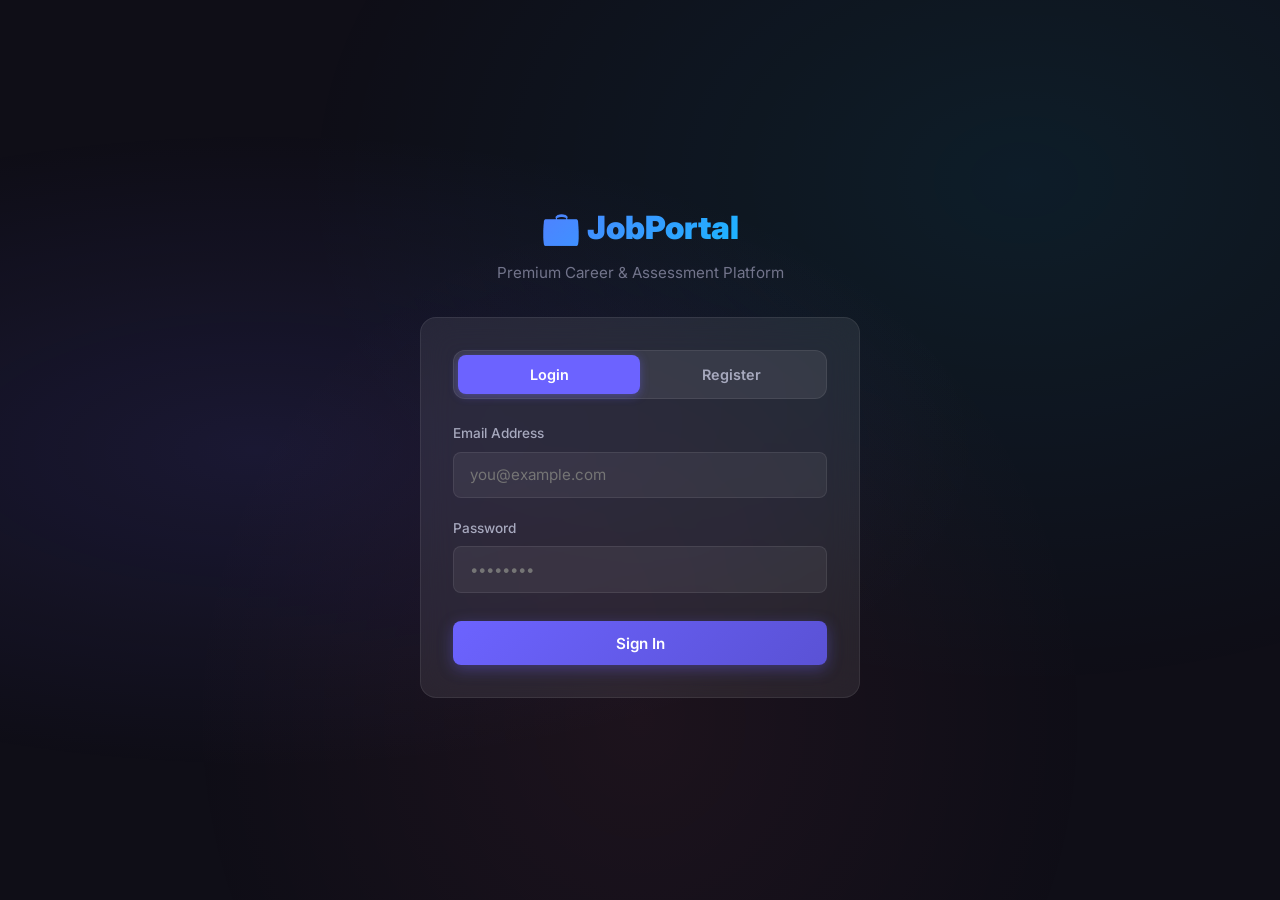
<file: frontend/index.html>
<!DOCTYPE html>
<html lang="en">
<head>
  <meta charset="UTF-8">
  <meta name="viewport" content="width=device-width, initial-scale=1.0">
  <title>Role-Based Job Assessment Portal</title>
  <link rel="stylesheet" href="style.css">
</head>
<body>

  <!-- Loading Overlay -->
  <div id="loadingOverlay" class="loading-overlay hidden">
    <div class="loading-content">
      <div class="spinner-lg"></div>
      <p id="loadingMessage">Loading...</p>
    </div>
  </div>

  <!-- Toast Container -->
  <div id="toastContainer" class="toast-container"></div>

  <!-- Authentication Page -->
  <div id="authPage" class="auth-page">
    <div class="auth-container">
      <div class="auth-header">
        <div class="auth-logo">💼 JobPortal</div>
        <p>Premium Career & Assessment Platform</p>
      </div>

      <div class="glass-card">
        <div class="auth-tabs">
          <button id="tabLogin" class="active" onclick="switchAuthMode('login')">Login</button>
          <button id="tabRegister" onclick="switchAuthMode('register')">Register</button>
        </div>

        <form id="authForm" onsubmit="handleAuth(event)">
          <div id="registerFields" class="hidden">
            <div class="form-group">
              <label for="nameInput">Full Name</label>
              <input type="text" id="nameInput" placeholder="Enter your full name">
            </div>
            <div class="form-group">
              <label for="roleInput">Account Role</label>
              <select id="roleInput">
                <option value="STUDENT">Student / Job Seeker</option>
                <option value="ADMIN">Admin / Recruiter</option>
              </select>
            </div>
          </div>

          <div class="form-group">
            <label for="emailInput">Email Address</label>
            <input type="email" id="emailInput" placeholder="you@example.com" required>
          </div>

          <div class="form-group">
            <label for="passwordInput">Password</label>
            <input type="password" id="passwordInput" placeholder="••••••••" required>
          </div>

          <button type="submit" class="btn btn-primary btn-full mt-1" id="authSubmitBtn">Sign In</button>
        </form>
      </div>
    </div>
  </div>

  <!-- Main Application -->
  <div id="appPage" class="hidden">
    <!-- Navigation -->
    <nav class="navbar">
      <div class="logo">
        <span class="logo-icon">💼</span>
        <span>JobPortal</span>
      </div>

      <div class="nav-links">
        <!-- Admin Links -->
        <div id="adminNavLinks" class="hidden">
          <button onclick="router('adminDashboard')">Dashboard</button>
          <button onclick="router('adminJobs')">Manage Jobs</button>
          <button onclick="router('adminApplicants')">Applicants</button>
          <button onclick="router('adminTests')">Tests</button>
          <button onclick="router('adminResults')">Results</button>
        </div>

        <!-- Student Links -->
        <div id="studentNavLinks" class="hidden">
          <button onclick="router('studentDashboard')">Dashboard</button>
          <button onclick="router('studentJobs')">Browse Jobs</button>
          <button onclick="router('studentTests')">My Tests</button>
          <button onclick="router('studentResults')">My Results</button>
        </div>

        <div class="nav-user">
          <span id="userRoleBadge" class="badge-role"></span>
          <div class="avatar" id="userAvatar">U</div>
          <span id="userNameDisplay" class="nav-text"></span>
          <button onclick="logout()" class="btn-sm" style="margin-left: 0.5rem; color: var(--danger);"><span class="nav-text">Logout</span><span class="hidden nav-icon">🚪</span></button>
        </div>
      </div>
    </nav>

    <div class="container">
      <!-- ================= ADMIN VIEWS ================= -->
      
      <!-- Admin Dashboard -->
      <section id="adminDashboardView" class="view hidden">
        <div class="page-header">
          <h1>Admin Dashboard</h1>
          <p>Platform overview and statistics</p>
        </div>
        <div class="dashboard-grid">
          <div class="stat-card">
            <div class="stat-icon purple">💼</div>
            <div class="stat-info">
              <h3 id="statTotalJobs">0</h3>
              <p>Total Jobs</p>
            </div>
          </div>
          <div class="stat-card">
            <div class="stat-icon pink">👥</div>
            <div class="stat-info">
              <h3 id="statTotalApplicants">0</h3>
              <p>Applications</p>
            </div>
          </div>
          <div class="stat-card">
            <div class="stat-icon cyan">📝</div>
            <div class="stat-info">
              <h3 id="statTestsCreated">0</h3>
              <p>Tests Created</p>
            </div>
          </div>
          <div class="stat-card">
            <div class="stat-icon green">📊</div>
            <div class="stat-info">
              <h3 id="statTotalResults">0</h3>
              <p>Results Evaluated</p>
            </div>
          </div>
        </div>
      </section>

      <!-- Admin Jobs Management -->
      <section id="adminJobsView" class="view hidden">
        <div class="page-header flex-between">
          <div>
            <h1>Manage Jobs</h1>
            <p>Create, edit, and delete job postings</p>
          </div>
          <button class="btn btn-primary" onclick="showCreateJobModal()">+ Create New Job</button>
        </div>
        <div class="jobs-grid" id="adminJobsGrid">
          <!-- Populated by JS -->
        </div>
      </section>

      <!-- Admin Applicants Management -->
      <section id="adminApplicantsView" class="view hidden">
        <div class="page-header">
          <h1>Manage Applicants</h1>
          <p>Review applications and update status</p>
        </div>
        <div class="glass-card" style="padding: 0; overflow-x: auto;">
          <table class="results-table" id="adminApplicantsTable">
            <thead>
              <tr>
                <th>Applicant</th>
                <th>Job Title</th>
                <th>Date Applied</th>
                <th>Status</th>
                <th>Action</th>
              </tr>
            </thead>
            <tbody>
              <!-- Populated by JS -->
            </tbody>
          </table>
        </div>
      </section>

      <!-- Admin Tests Management -->
      <section id="adminTestsView" class="view hidden">
        <div class="page-header flex-between">
          <div>
            <h1>Manage Tests</h1>
            <p>Create and assign assessments</p>
          </div>
          <button class="btn btn-primary" onclick="showCreateTestModal()">+ Create Assessment</button>
        </div>
        <div class="jobs-grid" id="adminTestsGrid">
          <!-- Populated by JS -->
        </div>
      </section>

      <!-- Admin Results Evaluation -->
      <section id="adminResultsView" class="view hidden">
        <div class="page-header">
          <h1>Test Results</h1>
          <p>Evaluate scores and select candidates</p>
        </div>
        <div class="glass-card" style="padding: 0; overflow-x: auto;">
          <table class="results-table" id="adminResultsTable">
            <thead>
              <tr>
                <th>Applicant</th>
                <th>Test Title</th>
                <th>Score</th>
                <th>Status</th>
                <th>Action</th>
              </tr>
            </thead>
            <tbody>
              <!-- Populated by JS -->
            </tbody>
          </table>
        </div>
      </section>

      <!-- ================= STUDENT VIEWS ================= -->

      <!-- Student Dashboard -->
      <section id="studentDashboardView" class="view hidden">
        <div class="page-header">
          <h1>Student Dashboard</h1>
          <p>Welcome back, <span id="studentWelcomeName"></span></p>
        </div>
        <div class="dashboard-grid">
          <div class="stat-card" style="cursor: pointer;" onclick="router('studentJobs')">
            <div class="stat-icon purple">💼</div>
            <div class="stat-info">
              <h3 id="statAvailableJobs">0</h3>
              <p>Available Jobs</p>
            </div>
          </div>
          <div class="stat-card">
            <div class="stat-icon pink">📄</div>
            <div class="stat-info">
              <h3 id="statMyApplications">0</h3>
              <p>My Applications</p>
            </div>
          </div>
          <div class="stat-card" style="cursor: pointer;" onclick="router('studentTests')">
            <div class="stat-icon cyan">📝</div>
            <div class="stat-info">
              <h3 id="statMyTests">0</h3>
              <p>Assigned Tests</p>
            </div>
          </div>
          <div class="stat-card" style="cursor: pointer;" onclick="router('studentResults')">
            <div class="stat-icon green">📊</div>
            <div class="stat-info">
              <h3 id="statMyResults">0</h3>
              <p>Completed Tests</p>
            </div>
          </div>
        </div>
      </section>

      <!-- Student Jobs -->
      <section id="studentJobsView" class="view hidden">
        <div class="page-header">
          <h1>Browse Jobs</h1>
          <p>Find and apply for your dream role</p>
        </div>
        <div class="jobs-grid" id="studentJobsGrid">
          <!-- Populated by JS -->
        </div>
      </section>

      <!-- Student Tests -->
      <section id="studentTestsView" class="view hidden">
        <div class="page-header">
          <h1>My Assigned Tests</h1>
          <p>Take assessments assigned to you</p>
        </div>
        <div class="jobs-grid" id="studentTestsGrid">
          <!-- Populated by JS -->
        </div>
      </section>

      <!-- Student Results -->
      <section id="studentResultsView" class="view hidden">
        <div class="page-header">
          <h1>My Results</h1>
          <p>View your scores and selection status</p>
        </div>
        <div class="jobs-grid" id="studentResultsGrid">
          <!-- Populated by JS -->
        </div>
      </section>

      <!-- Test Taking View (Shared by Student but specific logic) -->
      <section id="testTakingView" class="view hidden">
        <div class="test-header">
          <div>
            <h2 id="takingTestTitle">Assessment</h2>
            <div class="question-progress" id="questionProgress">Question 1 of N</div>
          </div>
        </div>
        
        <div id="testQuestionContainer">
          <!-- Populated by JS -->
        </div>
        
        <div class="flex-between mt-2">
          <p class="text-muted" style="font-size: 0.85rem;">Note: Once submitted, you cannot retake this test.</p>
          <button class="btn btn-primary" onclick="submitTest()">Submit Assessment</button>
        </div>
      </section>

      <!-- Result Detail View -->
      <section id="resultDetailView" class="view hidden">
        <div class="result-container" id="resultDetailContent">
          <!-- Populated by JS -->
        </div>
      </section>

    </div>
  </div>

  <!-- MODALS -->

  <!-- Create Job Modal -->
  <div id="createJobModal" class="loading-overlay hidden">
    <div class="glass-card" style="width: 100%; max-width: 500px; position:relative;">
      <h2 class="mb-2">Create New Job</h2>
      <button onclick="closeModals()" style="position:absolute; top: 1rem; right: 1rem; background:none; border:none; color:white; cursor:pointer;">✕</button>
      <form onsubmit="handleCreateJob(event)">
        <div class="form-group">
          <label>Job Title</label>
          <input type="text" id="jobTitleInp" required>
        </div>
        <div class="form-group">
          <label>Company</label>
          <input type="text" id="jobCompanyInp" required>
        </div>
        <div class="form-group flex-between gap-1">
          <div style="flex:1">
            <label>Location</label>
            <input type="text" id="jobLocationInp" required>
          </div>
          <div style="flex:1">
            <label>Salary Range</label>
            <input type="text" id="jobSalaryInp" required>
          </div>
        </div>
        <div class="form-group">
          <label>Description</label>
          <textarea id="jobDescInp" rows="4" required></textarea>
        </div>
        <button type="submit" class="btn btn-primary btn-full">Post Job</button>
      </form>
    </div>
  </div>

  <!-- Create Test Modal -->
  <div id="createTestModal" class="loading-overlay hidden">
    <div class="glass-card" style="width: 100%; max-width: 700px; max-height: 90vh; overflow-y: auto; position:relative;">
      <h2 class="mb-2">Create Assessment</h2>
      <button onclick="closeModals()" style="position:absolute; top: 1rem; right: 1rem; background:none; border:none; color:white; cursor:pointer;">✕</button>
      <form onsubmit="handleCreateTest(event)">
        <div class="form-group">
          <label>Assessment Title</label>
          <input type="text" id="testTitleInp" required>
        </div>
        <div class="form-group flex-between gap-1">
          <div style="flex:1">
            <label>Assign to Job</label>
            <select id="testJobInp">
              <option value="">-- Optional --</option>
            </select>
          </div>
          <div style="flex:1">
            <label>Assign to Student</label>
            <select id="testStudentInp" required>
              <option value="">-- Select Student --</option>
            </select>
          </div>
        </div>
        
        <h3 class="mt-3 mb-1">Questions</h3>
        <div id="testQuestionsList">
          <!-- Question block -->
          <div class="glass-card mb-2" style="padding: 1rem;">
            <div class="form-group"><label>Question Text</label><input type="text" class="q-text" required></div>
            <div style="display:grid; grid-template-columns: 1fr 1fr; gap:0.5rem">
              <div><label>Opt A</label><input type="text" class="q-optA" required></div>
              <div><label>Opt B</label><input type="text" class="q-optB" required></div>
              <div><label>Opt C</label><input type="text" class="q-optC" required></div>
              <div><label>Opt D</label><input type="text" class="q-optD" required></div>
            </div>
            <div class="form-group mt-1">
              <label>Correct Answer</label>
              <select class="q-ans" required>
                <option value="A">A</option><option value="B">B</option><option value="C">C</option><option value="D">D</option>
              </select>
            </div>
          </div>
        </div>
        <button type="button" class="btn btn-secondary btn-full mb-2" onclick="addQuestionBlock()">+ Add Another Question</button>
        <button type="submit" class="btn btn-success btn-full">Create & Assign Test</button>
      </form>
    </div>
  </div>

  <script src="script.js"></script>
</body>
</html>
</file>
<file: frontend/style.css>
/* =============================================
   JOB PORTAL — PREMIUM DESIGN SYSTEM
   ============================================= */

@import url('https://fonts.googleapis.com/css2?family=Inter:wght@300;400;500;600;700;800;900&display=swap');

/* ── CSS Variables ── */
:root {
  --primary: #6C63FF;
  --primary-dark: #5A52D5;
  --primary-light: #8B83FF;
  --secondary: #FF6584;
  --accent: #00D2FF;
  --success: #10B981;
  --warning: #F59E0B;
  --danger: #EF4444;

  --bg-dark: #0F0E17;
  --bg-card: rgba(255, 255, 255, 0.05);
  --bg-glass: rgba(255, 255, 255, 0.08);
  --bg-input: rgba(255, 255, 255, 0.06);

  --text-primary: #FFFFFE;
  --text-secondary: #A7A9BE;
  --text-muted: #72748B;

  --border: rgba(255, 255, 255, 0.08);
  --border-active: rgba(108, 99, 255, 0.5);

  --radius-sm: 8px;
  --radius-md: 12px;
  --radius-lg: 16px;
  --radius-xl: 24px;
  --radius-full: 50%;

  --shadow-sm: 0 2px 8px rgba(0, 0, 0, 0.2);
  --shadow-md: 0 4px 20px rgba(0, 0, 0, 0.3);
  --shadow-lg: 0 8px 40px rgba(0, 0, 0, 0.4);
  --shadow-glow: 0 0 30px rgba(108, 99, 255, 0.3);

  --font: 'Inter', -apple-system, BlinkMacSystemFont, sans-serif;
  --transition: all 0.3s cubic-bezier(0.4, 0, 0.2, 1);
}

/* ── Reset ── */
*, *::before, *::after {
  margin: 0;
  padding: 0;
  box-sizing: border-box;
}

html {
  scroll-behavior: smooth;
}

body {
  font-family: var(--font);
  background: var(--bg-dark);
  color: var(--text-primary);
  min-height: 100vh;
  overflow-x: hidden;
  line-height: 1.6;
}

/* Animated gradient background */
body::before {
  content: '';
  position: fixed;
  top: 0;
  left: 0;
  width: 100%;
  height: 100%;
  background:
    radial-gradient(ellipse at 20% 50%, rgba(108, 99, 255, 0.12) 0%, transparent 50%),
    radial-gradient(ellipse at 80% 20%, rgba(0, 210, 255, 0.08) 0%, transparent 50%),
    radial-gradient(ellipse at 50% 80%, rgba(255, 101, 132, 0.06) 0%, transparent 50%);
  z-index: -1;
  animation: bgPulse 15s ease-in-out infinite alternate;
}

@keyframes bgPulse {
  0% { opacity: 0.8; }
  100% { opacity: 1; }
}

/* ── Scrollbar ── */
::-webkit-scrollbar { width: 6px; }
::-webkit-scrollbar-track { background: transparent; }
::-webkit-scrollbar-thumb {
  background: rgba(108, 99, 255, 0.4);
  border-radius: 3px;
}

/* ── Typography ── */
h1 { font-size: 2.5rem; font-weight: 800; letter-spacing: -0.02em; }
h2 { font-size: 1.75rem; font-weight: 700; letter-spacing: -0.01em; }
h3 { font-size: 1.25rem; font-weight: 600; }
p { color: var(--text-secondary); }
a { color: var(--primary-light); text-decoration: none; }

/* ── Navigation ── */
.navbar {
  position: sticky;
  top: 0;
  z-index: 100;
  display: flex;
  align-items: center;
  justify-content: space-between;
  padding: 1rem 2rem;
  background: rgba(15, 14, 23, 0.85);
  backdrop-filter: blur(20px);
  border-bottom: 1px solid var(--border);
}

.navbar .logo {
  display: flex;
  align-items: center;
  gap: 0.5rem;
  font-size: 1.4rem;
  font-weight: 800;
  background: linear-gradient(135deg, var(--primary), var(--accent));
  -webkit-background-clip: text;
  -webkit-text-fill-color: transparent;
  background-clip: text;
}

.nav-links {
  display: flex;
  gap: 0.5rem;
  align-items: center;
}

.nav-links a, .nav-links button {
  padding: 0.5rem 1rem;
  border-radius: var(--radius-sm);
  font-size: 0.9rem;
  font-weight: 500;
  color: var(--text-secondary);
  background: none;
  border: none;
  cursor: pointer;
  transition: var(--transition);
  font-family: var(--font);
}

.nav-links a:hover, .nav-links button:hover {
  color: var(--text-primary);
  background: var(--bg-glass);
}

.nav-user {
  display: flex;
  align-items: center;
  gap: 0.5rem;
  padding: 0.4rem 1rem;
  border-radius: var(--radius-xl);
  background: var(--bg-glass);
  border: 1px solid var(--border);
}

.nav-user .avatar {
  width: 28px;
  height: 28px;
  border-radius: var(--radius-full);
  background: linear-gradient(135deg, var(--primary), var(--secondary));
  display: flex;
  align-items: center;
  justify-content: center;
  font-size: 0.75rem;
  font-weight: 700;
  color: white;
}

.badge-role {
  font-size: 0.7rem;
  padding: 0.15rem 0.4rem;
  border-radius: 4px;
  text-transform: uppercase;
  font-weight: 800;
  letter-spacing: 0.05em;
}

.badge-role.admin { background: rgba(255, 101, 132, 0.2); color: var(--secondary); border: 1px solid var(--secondary);}
.badge-role.student { background: rgba(0, 210, 255, 0.2); color: var(--accent); border: 1px solid var(--accent); }

/* ── Container ── */
.container {
  max-width: 1200px;
  margin: 0 auto;
  padding: 2rem;
}

/* ── Auth Page ── */
.auth-page {
  display: flex;
  align-items: center;
  justify-content: center;
  min-height: 100vh;
  padding: 2rem;
}

.auth-container {
  width: 100%;
  max-width: 440px;
  animation: slideUp 0.6s ease-out;
}

.auth-header {
  text-align: center;
  margin-bottom: 2rem;
}

.auth-header .auth-logo {
  font-size: 2rem;
  font-weight: 900;
  background: linear-gradient(135deg, var(--primary), var(--accent));
  -webkit-background-clip: text;
  -webkit-text-fill-color: transparent;
  background-clip: text;
  margin-bottom: 0.5rem;
}

.auth-header p {
  font-size: 0.95rem;
  color: var(--text-muted);
}

.auth-tabs {
  display: flex;
  margin-bottom: 1.5rem;
  background: var(--bg-glass);
  border-radius: var(--radius-md);
  padding: 4px;
  border: 1px solid var(--border);
}

.auth-tabs button {
  flex: 1;
  padding: 0.7rem;
  border: none;
  background: transparent;
  color: var(--text-secondary);
  font-family: var(--font);
  font-weight: 600;
  font-size: 0.9rem;
  cursor: pointer;
  border-radius: var(--radius-sm);
  transition: var(--transition);
}

.auth-tabs button.active {
  background: var(--primary);
  color: white;
  box-shadow: 0 2px 10px rgba(108, 99, 255, 0.4);
}

/* ── Glass Card ── */
.glass-card {
  background: var(--bg-glass);
  backdrop-filter: blur(16px);
  border: 1px solid var(--border);
  border-radius: var(--radius-lg);
  padding: 2rem;
  transition: var(--transition);
}

.glass-card:hover {
  border-color: var(--border-active);
  box-shadow: var(--shadow-glow);
}

/* ── Form Elements ── */
.form-group {
  margin-bottom: 1.25rem;
}

.form-group label {
  display: block;
  font-size: 0.85rem;
  font-weight: 500;
  color: var(--text-secondary);
  margin-bottom: 0.4rem;
}

.form-group input,
.form-group select,
.form-group textarea {
  width: 100%;
  padding: 0.8rem 1rem;
  background: var(--bg-input);
  border: 1px solid var(--border);
  border-radius: var(--radius-sm);
  color: var(--text-primary);
  font-family: var(--font);
  font-size: 0.95rem;
  transition: var(--transition);
  outline: none;
}
.form-group select option {
  background: var(--bg-dark);
  color: var(--text-primary);
}

.form-group input:focus,
.form-group select:focus,
.form-group textarea:focus {
  border-color: var(--primary);
  box-shadow: 0 0 0 3px rgba(108, 99, 255, 0.2);
}

/* ── Buttons ── */
.btn {
  display: inline-flex;
  align-items: center;
  justify-content: center;
  gap: 0.5rem;
  padding: 0.8rem 1.5rem;
  border: none;
  border-radius: var(--radius-sm);
  font-family: var(--font);
  font-size: 0.95rem;
  font-weight: 600;
  cursor: pointer;
  transition: var(--transition);
  text-decoration: none;
  position: relative;
  overflow: hidden;
}

.btn-primary {
  background: linear-gradient(135deg, var(--primary), var(--primary-dark));
  color: white;
  box-shadow: 0 4px 15px rgba(108, 99, 255, 0.35);
}

.btn-primary:hover {
  transform: translateY(-2px);
  box-shadow: 0 6px 25px rgba(108, 99, 255, 0.5);
}

.btn-secondary {
  background: var(--bg-glass);
  color: var(--text-primary);
  border: 1px solid var(--border);
}

.btn-secondary:hover {
  border-color: var(--primary);
  background: rgba(108, 99, 255, 0.1);
}

.btn-success {
  background: linear-gradient(135deg, var(--success), #059669);
  color: white;
  box-shadow: 0 4px 15px rgba(16, 185, 129, 0.35);
}

.btn-success:hover {
  transform: translateY(-2px);
  box-shadow: 0 6px 25px rgba(16, 185, 129, 0.5);
}

.btn-danger {
  background: linear-gradient(135deg, var(--danger), #DC2626);
  color: white;
}
.btn-danger:hover {
  box-shadow: 0 0 15px rgba(239, 68, 68, 0.5);
}

.btn-full { width: 100%; }
.btn-sm { padding: 0.5rem 1rem; font-size: 0.85rem; }

.btn:disabled {
  opacity: 0.5;
  cursor: not-allowed;
  transform: none !important;
}

/* ── Dashboard Grid ── */
.dashboard-grid {
  display: grid;
  grid-template-columns: repeat(auto-fit, minmax(280px, 1fr));
  gap: 1.5rem;
  margin-bottom: 2rem;
}

.stat-card {
  background: var(--bg-glass);
  backdrop-filter: blur(16px);
  border: 1px solid var(--border);
  border-radius: var(--radius-lg);
  padding: 1.5rem;
  display: flex;
  align-items: center;
  gap: 1rem;
  transition: var(--transition);
  animation: fadeIn 0.5s ease-out backwards;
}

.stat-card:hover {
  transform: translateY(-4px);
  border-color: var(--border-active);
  box-shadow: var(--shadow-glow);
}

.stat-icon {
  width: 56px;
  height: 56px;
  border-radius: var(--radius-md);
  display: flex;
  align-items: center;
  justify-content: center;
  font-size: 1.5rem;
  flex-shrink: 0;
}

.stat-icon.purple { background: rgba(108, 99, 255, 0.15); color: var(--primary-light); }
.stat-icon.pink { background: rgba(255, 101, 132, 0.15); color: var(--secondary); }
.stat-icon.cyan { background: rgba(0, 210, 255, 0.15); color: var(--accent); }
.stat-icon.green { background: rgba(16, 185, 129, 0.15); color: var(--success); }

.stat-info h3 {
  font-size: 1.75rem;
  font-weight: 800;
  line-height: 1;
}

.stat-info p {
  font-size: 0.85rem;
  color: var(--text-muted);
  margin-top: 0.25rem;
}

/* ── Page Header ── */
.page-header { margin-bottom: 2rem; }
.page-header h1 { margin-bottom: 0.5rem; }
.page-header p { font-size: 1rem; }

/* ── Job Cards ── */
.jobs-grid {
  display: grid;
  grid-template-columns: repeat(auto-fill, minmax(340px, 1fr));
  gap: 1.5rem;
}

.job-card {
  background: var(--bg-glass);
  backdrop-filter: blur(16px);
  border: 1px solid var(--border);
  border-radius: var(--radius-lg);
  padding: 1.75rem;
  transition: var(--transition);
  animation: fadeIn 0.5s ease-out backwards;
  display: flex;
  flex-direction: column;
}

.job-card:hover {
  transform: translateY(-4px);
  border-color: var(--border-active);
  box-shadow: var(--shadow-glow);
}

.job-company {
  display: inline-flex;
  align-items: center;
  gap: 0.5rem;
  font-size: 0.85rem;
  color: var(--primary-light);
  font-weight: 600;
  margin-bottom: 0.75rem;
}

.company-icon {
  width: 36px;
  height: 36px;
  border-radius: var(--radius-sm);
  background: linear-gradient(135deg, var(--primary), var(--accent));
  display: flex;
  align-items: center;
  justify-content: center;
  font-size: 1rem;
  color: white;
  font-weight: 800;
}

.job-desc {
  font-size: 0.9rem;
  color: var(--text-muted);
  line-height: 1.5;
  flex-grow: 1;
  margin-bottom: 1rem;
}

.job-meta {
  display: flex;
  gap: 1rem;
  flex-wrap: wrap;
  margin-bottom: 1.25rem;
}

.job-meta span {
  display: flex;
  align-items: center;
  gap: 0.35rem;
  font-size: 0.8rem;
  color: var(--text-secondary);
  background: var(--bg-card);
  padding: 0.35rem 0.75rem;
  border-radius: var(--radius-xl);
}

/* ── Test/Assessment Cards ── */
.test-card {
  background: var(--bg-glass);
  border: 1px solid var(--border);
  padding: 1.5rem;
  border-radius: var(--radius-md);
  margin-bottom: 1rem;
  display: flex;
  justify-content: space-between;
  align-items: center;
  transition: var(--transition);
}
.test-card:hover { border-color: var(--accent); }
.test-info h3 { font-size: 1.2rem; margin-bottom: 0.3rem;}
.test-info p { font-size: 0.85rem; color: var(--text-muted); }

/* ── Test Taking Page ── */
.test-header {
  display: flex;
  justify-content: space-between;
  align-items: center;
  margin-bottom: 2rem;
  padding: 1.25rem 1.75rem;
  background: var(--bg-glass);
  border: 1px solid var(--border);
  border-radius: var(--radius-lg);
}

.timer {
  display: flex;
  align-items: center;
  gap: 0.5rem;
  font-size: 1.5rem;
  font-weight: 700;
  color: var(--accent);
  font-variant-numeric: tabular-nums;
}

.timer.warning { color: var(--warning); }
.timer.danger { color: var(--danger); animation: pulse 1s ease-in-out infinite; }

.question-card {
  background: var(--bg-glass);
  border: 1px solid var(--border);
  border-radius: var(--radius-lg);
  padding: 2rem;
  margin-bottom: 1.5rem;
  animation: slideUp 0.4s ease-out;
}

.question-number {
  display: inline-flex;
  align-items: center;
  justify-content: center;
  width: 32px;
  height: 32px;
  border-radius: var(--radius-full);
  background: linear-gradient(135deg, var(--primary), var(--accent));
  color: white;
  font-size: 0.85rem;
  font-weight: 700;
  margin-bottom: 1rem;
}

.question-text {
  font-size: 1.1rem;
  font-weight: 600;
  color: var(--text-primary);
  margin-bottom: 1.25rem;
}

.options-grid {
  display: grid;
  grid-template-columns: 1fr 1fr;
  gap: 0.75rem;
}

.option-label {
  display: flex;
  align-items: center;
  gap: 0.75rem;
  padding: 1rem 1.25rem;
  background: var(--bg-card);
  border: 2px solid var(--border);
  border-radius: var(--radius-md);
  cursor: pointer;
  transition: var(--transition);
  font-size: 0.95rem;
}
.option-label:hover {
  border-color: var(--primary);
  background: rgba(108, 99, 255, 0.08);
}
.option-label input[type="radio"] { display: none; }
.option-indicator {
  width: 22px; height: 22px; border-radius: var(--radius-full);
  border: 2px solid var(--text-muted); display: flex; align-items: center; justify-content: center; transition: var(--transition);
}
.option-label input[type="radio"]:checked + .option-indicator { border-color: var(--primary); background: var(--primary); }
.option-label input[type="radio"]:checked + .option-indicator::after { content: '✓'; color: white; font-size: 0.75rem; font-weight: 700; }
.option-label.selected { border-color: var(--primary); background: rgba(108, 99, 255, 0.1); }

/* ── Result Detail ── */
.result-container { max-width: 600px; margin: 0 auto; text-align: center; }
.score-circle {
  width: 200px; height: 200px; border-radius: var(--radius-full); background: var(--bg-glass);
  border: 4px solid var(--primary); display: flex; flex-direction: column; align-items: center; justify-content: center;
  margin: 2rem auto; position: relative; box-shadow: var(--shadow-glow);
}
.score-value {
  font-size: 3.5rem; font-weight: 900; background: linear-gradient(135deg, var(--primary), var(--accent));
  -webkit-background-clip: text; -webkit-text-fill-color: transparent; background-clip: text; line-height: 1;
}
.result-details { display: grid; grid-template-columns: 1fr 1fr 1fr; gap: 1rem; margin: 2rem 0; }
.result-stat { background: var(--bg-glass); border: 1px solid var(--border); border-radius: var(--radius-md); padding: 1.25rem; }
.result-stat .stat-value { font-size: 1.5rem; font-weight: 800; }

.result-message { font-size: 1.25rem; font-weight: 600; margin: 1.5rem 0; padding: 1rem; border-radius: var(--radius-md); }
.result-message.excellent { background: rgba(16, 185, 129, 0.15); color: var(--success); border: 1px solid rgba(16, 185, 129, 0.3); }
.result-message.good { background: rgba(108, 99, 255, 0.15); color: var(--primary-light); border: 1px solid rgba(108, 99, 255, 0.3); }
.result-message.average { background: rgba(245, 158, 11, 0.15); color: var(--warning); border: 1px solid rgba(245, 158, 11, 0.3); }
.result-message.poor { background: rgba(239, 68, 68, 0.15); color: var(--danger); border: 1px solid rgba(239, 68, 68, 0.3); }


/* ── Status Pills ── */
.status-pill {
  display: inline-flex; padding: 0.25rem 0.75rem; border-radius: var(--radius-xl); font-size: 0.75rem; font-weight: 600;
}
.status-PENDING { background: rgba(245, 158, 11, 0.2); color: var(--warning); border: 1px solid var(--warning); }
.status-SELECTED { background: rgba(16, 185, 129, 0.2); color: var(--success); border: 1px solid var(--success); }
.status-REJECTED { background: rgba(239, 68, 68, 0.2); color: var(--danger); border: 1px solid var(--danger); }
.status-ASSIGNED { background: rgba(0, 210, 255, 0.2); color: var(--accent); border: 1px solid var(--accent); }
.status-IN_PROGRESS { background: rgba(108, 99, 255, 0.2); color: var(--primary-light); border: 1px solid var(--primary-light); }
.status-COMPLETED { background: rgba(16, 185, 129, 0.2); color: var(--success); border: 1px solid var(--success); }

/* ── Table ── */
.results-table { width: 100%; border-collapse: separate; border-spacing: 0 0.5rem; text-align: left;}
.results-table th { padding: 0.75rem 1rem; font-size: 0.8rem; text-transform: uppercase; color: var(--text-muted); font-weight: 600; border-bottom: 2px solid var(--border);}
.results-table td { padding: 1rem; background: var(--bg-glass); font-size: 0.9rem; border-top: 1px solid var(--border); border-bottom: 1px solid var(--border);}
.results-table tr td:first-child { border-radius: var(--radius-sm) 0 0 var(--radius-sm); border-left: 1px solid var(--border);}
.results-table tr td:last-child { border-radius: 0 var(--radius-sm) var(--radius-sm) 0; border-right: 1px solid var(--border);}

/* ── Toast Notifications & Loading ── */
.toast-container { position: fixed; top: 1.5rem; right: 1.5rem; z-index: 9999; display: flex; flex-direction: column; gap: 0.75rem; }
.toast { display: flex; align-items: center; gap: 0.75rem; padding: 1rem 1.5rem; background: rgba(15, 14, 23, 0.95); backdrop-filter: blur(16px); border: 1px solid var(--border); border-radius: var(--radius-md); min-width: 300px; max-width: 450px; box-shadow: var(--shadow-lg); animation: toastIn 0.4s ease-out; font-size: 0.9rem; }
.toast.success { border-left: 4px solid var(--success); }
.toast.error { border-left: 4px solid var(--danger); }
.toast.info { border-left: 4px solid var(--accent); }
.toast-icon { font-size: 1.25rem; flex-shrink: 0; }
.toast-close { margin-left: auto; background: none; border: none; color: var(--text-muted); cursor: pointer; padding: 0.25rem; font-size: 1.1rem; }

.loading-overlay { position: fixed; inset: 0; background: rgba(15, 14, 23, 0.7); backdrop-filter: blur(4px); display: flex; align-items: center; justify-content: center; z-index: 999; }
.spinner { width: 20px; height: 20px; border: 2px solid rgba(255, 255, 255, 0.2); border-top-color: white; border-radius: var(--radius-full); animation: spin 0.8s linear infinite; }
.spinner-lg { width: 48px; height: 48px; border: 3px solid rgba(108, 99, 255, 0.2); border-top-color: var(--primary); border-radius: var(--radius-full); animation: spin 1s linear infinite; margin: 0 auto 1rem; }

/* ── Utilities & Animations ── */
.hidden { display: none !important; }
.mt-1 { margin-top: 0.5rem; } .mt-2 { margin-top: 1rem; } .mt-3 { margin-top: 1.5rem; }
.mb-1 { margin-bottom: 0.5rem; } .mb-2 { margin-bottom: 1rem; }
.text-center { text-align: center; }
.text-muted { color: var(--text-muted); }
.flex-center { display: flex; align-items: center; justify-content: center; }
.flex-between { display: flex; justify-content: space-between; align-items: center; }

@keyframes slideUp { from { opacity: 0; transform: translateY(30px); } to { opacity: 1; transform: translateY(0); } }
@keyframes fadeIn { from { opacity: 0; transform: translateY(10px); } to { opacity: 1; transform: translateY(0); } }
@keyframes scaleIn { from { opacity: 0; transform: scale(0.8); } to { opacity: 1; transform: scale(1); } }
@keyframes toastIn { from { opacity: 0; transform: translateX(100px); } to { opacity: 1; transform: translateX(0); } }
@keyframes toastOut { from { opacity: 1; transform: translateX(0); } to { opacity: 0; transform: translateX(100px); } }
@keyframes spin { to { transform: rotate(360deg); } }
@keyframes pulse { 0%, 100% { opacity: 1; } 50% { opacity: 0.5; } }
</file>
